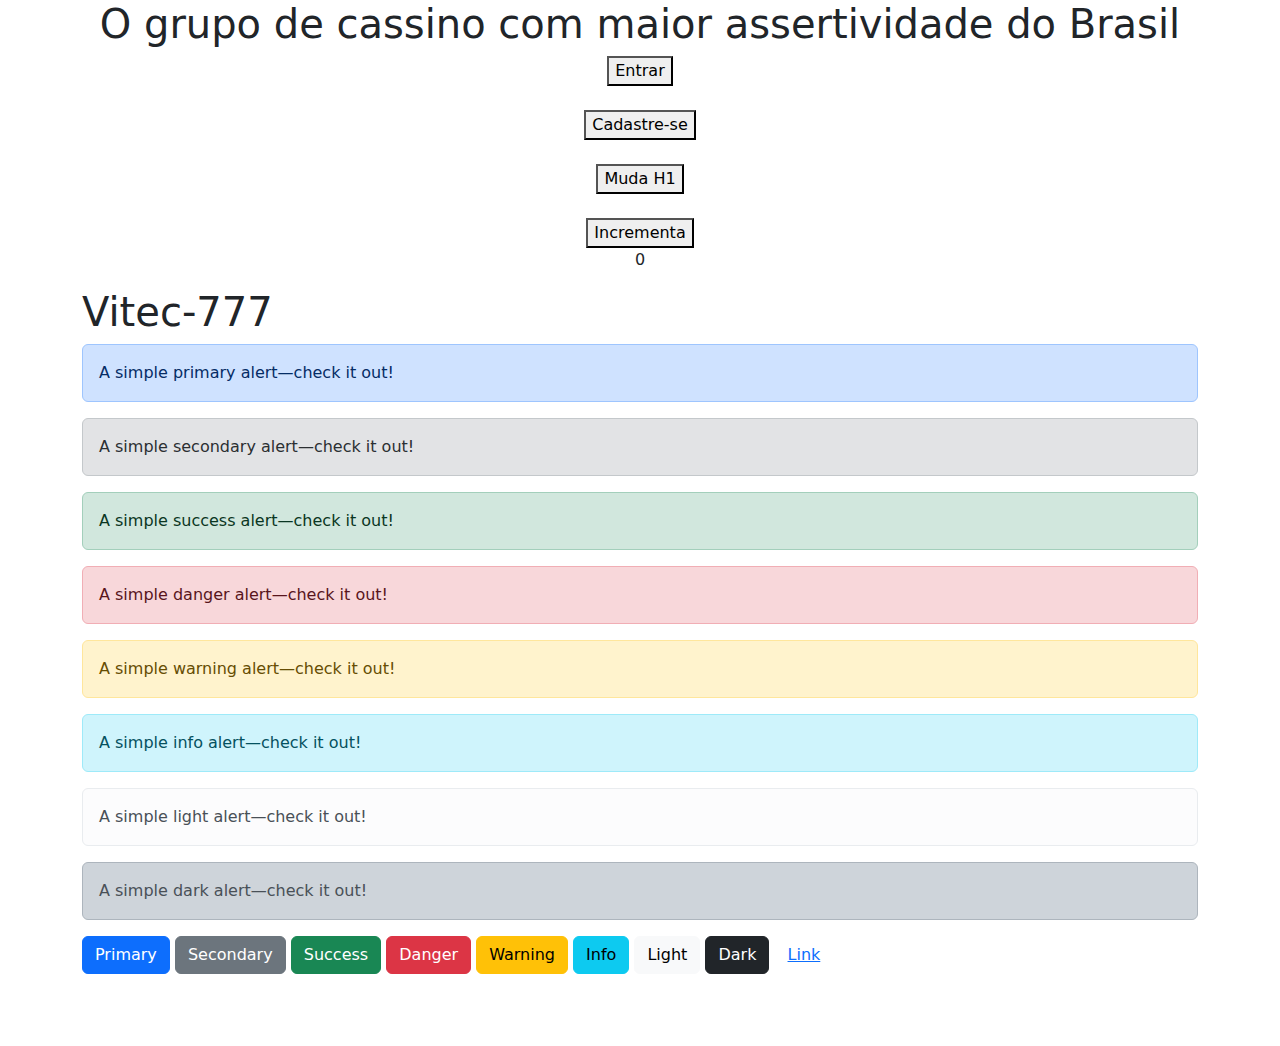
<file: Curso/Modulo_01/index.html>
<!DOCTYPE html>
<html>
    <head>
        <title>Site - Vitec-777</title>
        <meta charset="utf-8">
        <link rel="stylesheet" href="https://cdn.jsdelivr.net/npm/bootstrap@5.2.3/dist/css/bootstrap.min.css">
    </head>
    <body>
        <div style="text-align:center">
            <h1>O grupo de cassino com maior assertividade do Brasil</h1>
            <button onclick="gritar();">Entrar</button>
            
            <br/><br/>
            <button onclick="perguntar();">Cadastre-se</button>

            <br/><br/>
            <button onclick="mudar_texto();">Muda H1</button>
           
            <br/><br/>
            <button onclick="incrementa();">Incrementa</button>
            <p id="p1">0</p>
        </div>
        
        <div class="container">
            <h1>Vitec-777</h1>
        </div>
        <div class="container">
            <div class="alert alert-primary" role="alert">
                A simple primary alert—check it out!
            </div>
            <div class="alert alert-secondary" role="alert">
                A simple secondary alert—check it out!
            </div>
            <div class="alert alert-success" role="alert">
                A simple success alert—check it out!
            </div>
            <div class="alert alert-danger" role="alert">
                A simple danger alert—check it out!
            </div>
            <div class="alert alert-warning" role="alert">
                A simple warning alert—check it out!
            </div>
            <div class="alert alert-info" role="alert">
                A simple info alert—check it out!
            </div>
            <div class="alert alert-light" role="alert">
                A simple light alert—check it out!
            </div>
            <div class="alert alert-dark" role="alert">
                A simple dark alert—check it out!
            </div>
        </div>    
        
        <div class="container">
            <button type="button" class="btn btn-primary">Primary</button>
            <button type="button" class="btn btn-secondary">Secondary</button>
            <button type="button" class="btn btn-success">Success</button>
            <button type="button" class="btn btn-danger">Danger</button>
            <button type="button" class="btn btn-warning">Warning</button>
            <button type="button" class="btn btn-info">Info</button>
            <button type="button" class="btn btn-light">Light</button>
            <button type="button" class="btn btn-dark">Dark</button>
            <button type="button" class="btn btn-link">Link</button>            
            
            <br/><br/>
            <br/><br/>

        </div>
        <script src="https://code.jquery.com/jquery-3.3.1.slim.min.js"></script>
        <script src="https://cdnjs.cloudflare.com/ajax/libs/popper.js/1.14.3/umd/popper.min.js"></script>
        <script src="https://stackpath.bootstrapcdn.com/bootstrap/4.1.3/js/bootstrap.min.js"></script>
    </body>

    <script type="text/javascript" src="script.js"></script>
</html>
</file>
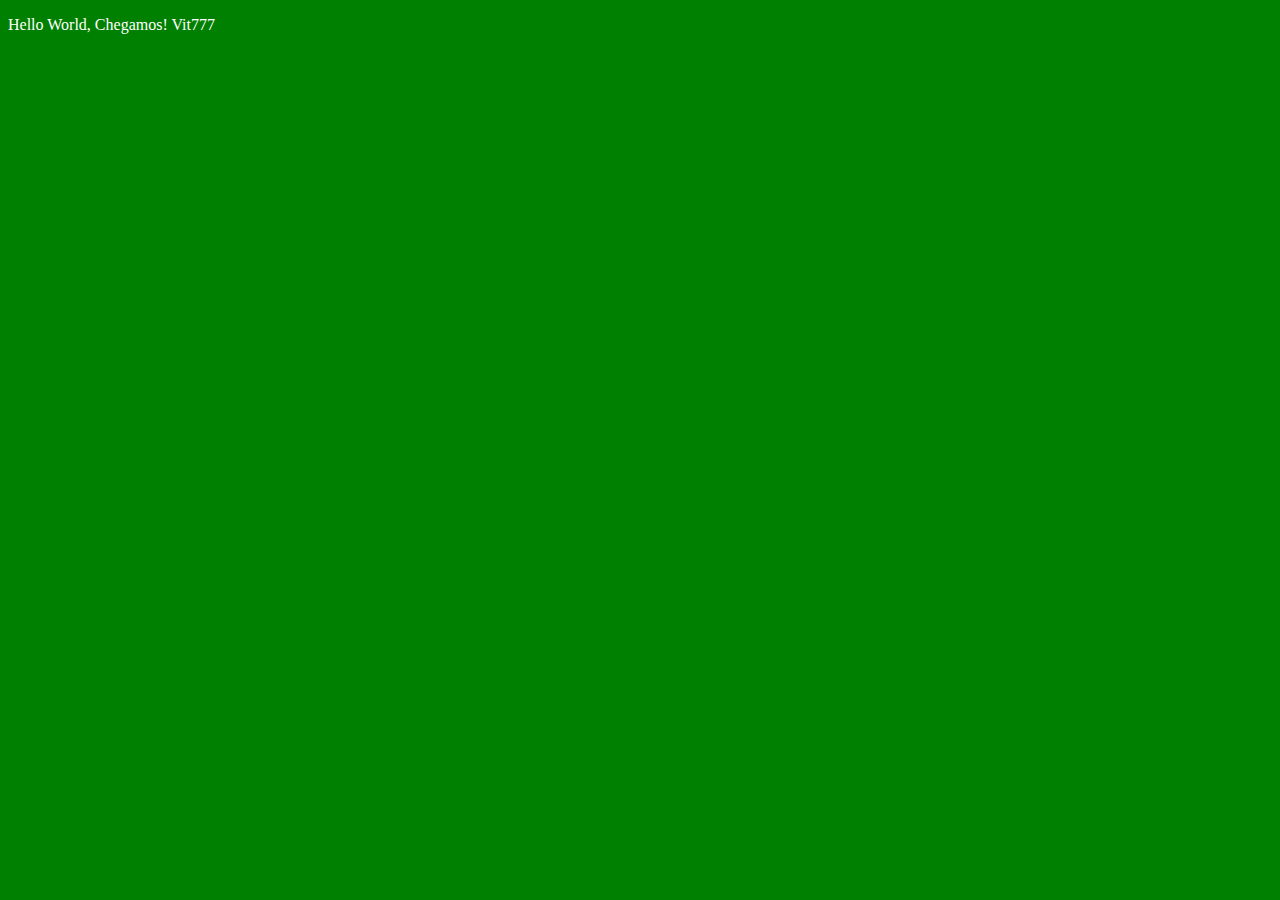
<file: Curso/Modulo_01/pagina1.html>
<!DOCTYPE html>
<html>
    <head>
        <meta charset="utf-8">
        <title>Vit777 - Home</title>
        <link rel="stylesheet" type="text/css" href="estilos.css">

    </head>
    <body>
        <p>Hello World, Chegamos! Vit777</p>
    </body>
</html>
</file>
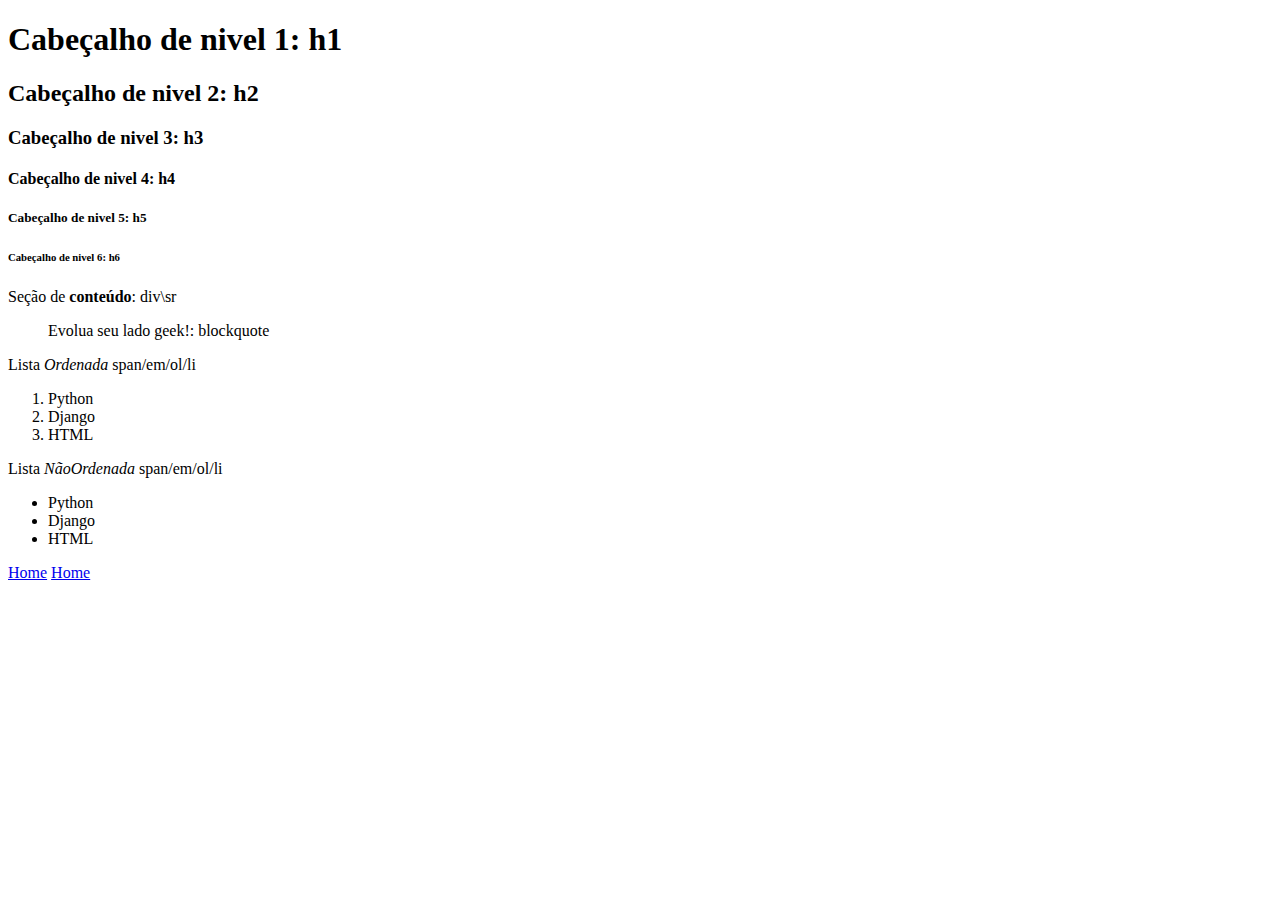
<file: Curso/Modulo_01/pagina2.html>
<!DOCTYPE html>
<html>
    <head>
        <meta charset="utf-8">
        <title>Vit777 - Pag 2</title>
    </head>
    <body>
        <h1>Cabeçalho de nivel 1: h1</h1>
        <h2>Cabeçalho de nivel 2: h2</h2>
        <h3>Cabeçalho de nivel 3: h3</h3>
        <h4>Cabeçalho de nivel 4: h4</h4>
        <h5>Cabeçalho de nivel 5: h5</h5>
        <h6>Cabeçalho de nivel 6: h6</h6>

        <div>  
           Seção de <strong>conteúdo</strong>: div\sr
        </div>

        <blockquote>Evolua seu lado geek!: blockquote</blockquote>
        
        <span>Lista <em>Ordenada</em> span/em/ol/li</span>

        <ol>
            <li>Python</li>
            <li>Django</li>
            <li>HTML</li>
        </ol>

        <span>Lista <em>NãoOrdenada</em> span/em/ol/li</span>
        
        <Ul>
            <li>Python</li>
            <li>Django</li>
            <li>HTML</li>
        </Ul>
        
        <a href="pagina1.html"> Home</a>
        <a href="pagina1.html" target= "_black"> Home</a>

        <imag src="cubo.png" alt="Cubo">
    </body>
</html>
</file>
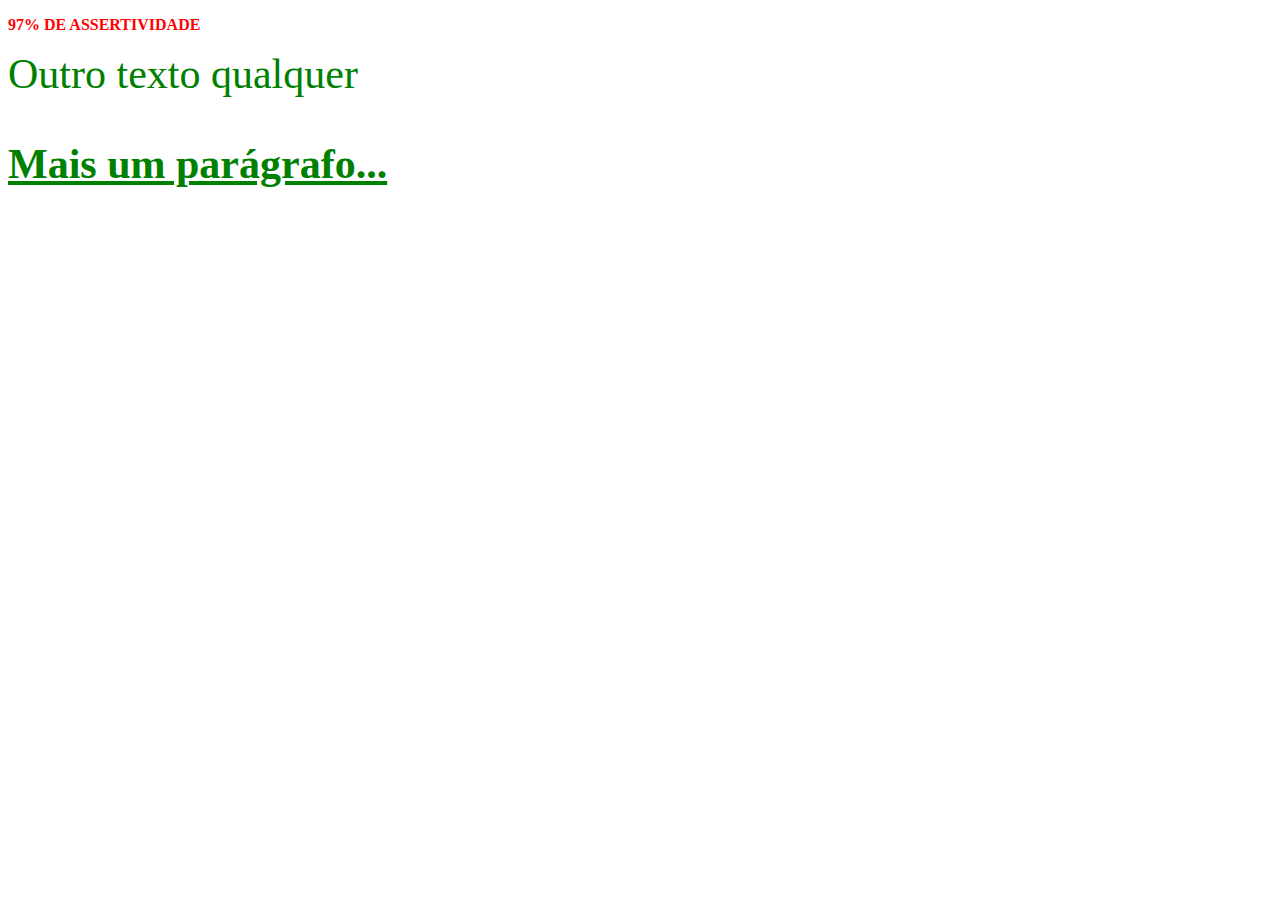
<file: Curso/Modulo_01/pagina3.html>
<!DOCTYPE html>
<html>
    <head>
        <meta charset="utf-8">
        <title>Vit777 - Pag 3</title>
        <link rel="stylesheet" type="text/css" href="estilos2.css">
    </head>
    <body>
        <p>97% DE ASSERTIVIDADE</p>

        <span class="verde">Outro texto qualquer</span>
        
        <p id="p2" class="verde">Mais um parágrafo...</p>
    </body>
</html>
</file>
<file: Curso/Modulo_01/estilos.css>
body {
    background: green;
    color: white;
}
</file>
<file: Curso/Modulo_01/estilos2.css>
p {
    color: red;
    font-weight: bold;
}

.verde {
    color: green ;
    font-size: 42px; 
}

#p2 {
    text-decoration: underline;
}
</file>
